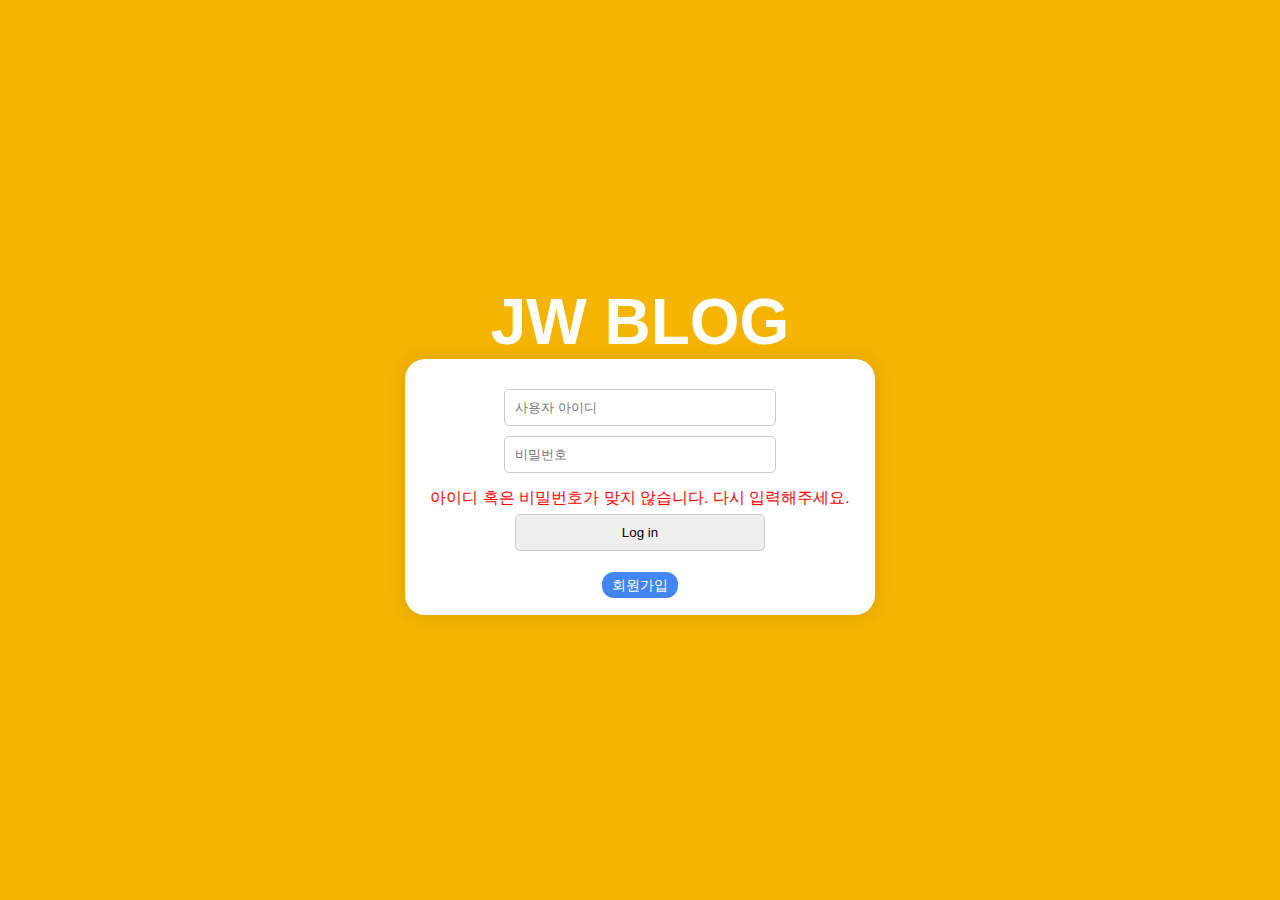
<file: blog/src/main/resources/templates/thymeleaf/login.html>
<!DOCTYPE html>
<html xmlns:th="http://www.thymeleaf.org">
<head>
    <title th:text="${site_title}">Default Title</title>
    <style>
        body {
            margin: 0;
            padding: 0;
            display: flex;
            justify-content: center;
            align-items: center;
            height: 100vh;
            background-color: #F4B400; /* 변경된 배경색 */
            font-family: 'Arial', sans-serif;
        }

        .login-container {
            background-color: white;
            border-radius: 20px;
            padding: 20px;
            text-align: center;
            box-shadow: 0 0 20px rgba(0, 0, 0, 0.1);
        }

        h1 {
            font-size: 2em;
            margin-bottom: 20px;
            color: #4285F4; /* Google 로고 색상 */
        }

        form {
            display: flex;
            margin: 5px;
            flex-direction: column;
            align-items: center;
        }

        input[type="text"],
        input[type="password"],
        input[type="submit"] {
            padding: 10px;
            margin: 5px 0;
            border: 1px solid #ccc;
            border-radius: 5px;
            width: 250px;
            transition: all 0.3s ease;
        }

        input[type="text"]:focus,
        input[type="password"]:focus,
        input[type="submit"]:focus {
            outline: none;
            border-color: #4285F4; /* Google 로고 색상 */
        }

        .error-message {
            color: #FF0000;
            margin-top: 10px;
        }

        /* 애니메이션 효과 */
        @keyframes wiggle {
            0% { transform: rotate(0); }
            25% { transform: rotate(5deg); }
            50% { transform: rotate(-5deg); }
            75% { transform: rotate(5deg); }
            100% { transform: rotate(0); }
        }

        .animate {
            animation: wiggle 1s infinite;
        }

        .animate-once {
            animation: wiggle 1s;
        }

        .animate-two {
            animation: wiggle 3s;
        }

        /* 추가 스타일 */
        #logo-container {
            display: flex;
            justify-content: center;
            align-items: center;
            font-size: 4em;
            font-weight: bold;
            color: #FFFFFF; /* 대비되는 색상으로 변경 */
        }

        .animated-text {
            animation: moveIn 3s infinite;
        }

        /* 에니메이션 수정 - J부터 나타나고 위에서 아래로 이동 */
        @keyframes moveIn {
            0% { transform: translateY(-10px); opacity: 0; }
            50% { transform: translateY(0); opacity: 1; }
            100% { transform: translateY(0); opacity: 1; }
        }

        /* 회원가입 버튼 스타일 */
        .signup-button {
            font-size: 14px;
            padding: 5px 10px;
            background-color: #4285F4;
            color: #fff;
            border: none;
            border-radius: 12px;
            cursor: pointer;
            transition: background-color 0.3s ease-in-out;
        }
    </style>
</head>
<body>
    <div class="animate-two">
        <div id="logo-container">
            <div class="animated-text">JW BLOG</div>
        </div>

        <div class="login-container"> <!-- 하얀색 박스로 감싸기 -->
            <form th:action="@{/login}" method="post" onsubmit="return checkPassword()">
                <!-- <input type="text" id="username" name="username" th:value="${username}" placeholder="ID"/>
                <input type="password" id="password" name="password" th:value="${password}" placeholder="PASSWORD"/> -->
                <input type="text" name="username" placeholder="사용자 아이디"/>
                <input type="password" name="password" placeholder="비밀번호"/>
                <div th:if="${loginError}" class="error-message animate">아이디 혹은 비밀번호가 맞지 않습니다. 다시 입력해주세요.</div>
                <input type="submit" value="Log in"/>
            </form>
                <!-- 회원가입 버튼을 추가하고 새 창으로 열기 -->
                <div style="text-align: center; margin-top: 20px;">
                <a th:href="@{/registration}" class="signup-button">회원가입</a>
            </div>
        </div>
    </div>
</body>
</html>
</file>
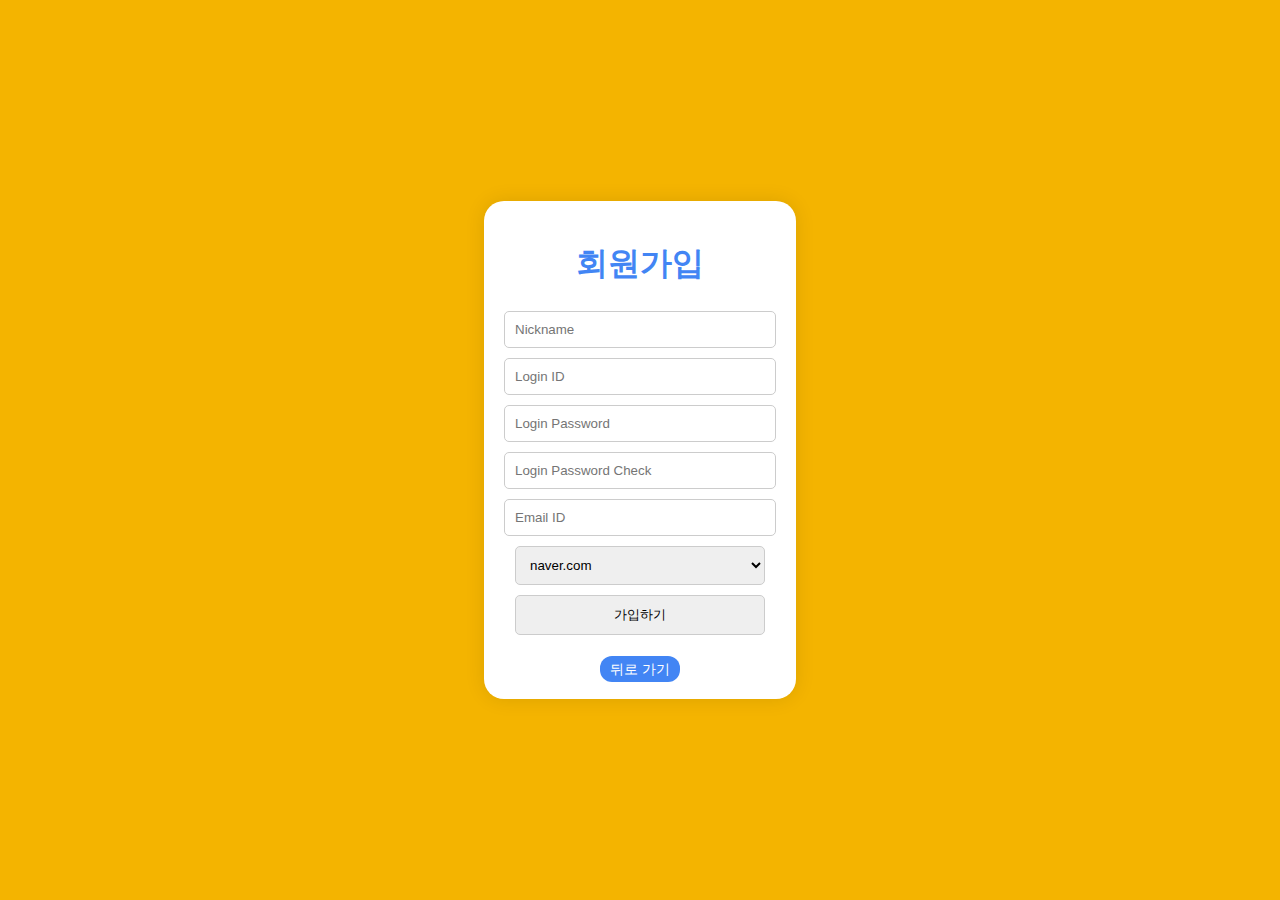
<file: blog/src/main/resources/templates/thymeleaf/registration.html>
<!DOCTYPE html>
<html xmlns:th="http://www.thymeleaf.org">
<head>
    <title th:text="${site_title}">회원가입</title>
    <style>
        body {
            margin: 0;
            padding: 0;
            display: flex;
            justify-content: center;
            align-items: center;
            height: 100vh;
            background-color: #F4B400;
            font-family: 'Arial', sans-serif;
        }

        .registration-container {
            background-color: white;
            border-radius: 20px;
            padding: 20px;
            text-align: center;
            box-shadow: 0 0 20px rgba(0, 0, 0, 0.1);
        }

        h1 {
            font-size: 2em;
            margin-bottom: 20px;
            color: #4285F4;
        }

        form {
            display: flex;
            flex-direction: column;
            align-items: center;
        }

        input[type="text"],
        input[type="password"],
        input[type="submit"] {
            padding: 10px;
            margin: 5px 0;
            border: 1px solid #ccc;
            border-radius: 5px;
            width: 250px;
            transition: all 0.3s ease;
        }

        input[type="text"]:focus,
        input[type="password"]:focus,
        input[type="submit"]:focus {
            outline: none;
            border-color: #4285F4;
        }

        select {
            padding: 10px;
            margin: 5px 0;
            border: 1px solid #ccc;
            border-radius: 5px;
            width: 250px;
            transition: all 0.3s ease;
        }

        .signup-button {
            font-size: 14px;
            padding: 5px 10px;
            background-color: #4285F4;
            color: #fff;
            border: none;
            border-radius: 12px;
            cursor: pointer;
            transition: background-color 0.3s ease-in-out;
        }

        .error-message {
            color: red;
        }
    </style>
</head>
<body>
    <div class="registration-container">
        <h1>회원가입</h1>
        <form th:action="@{/registration}" method="post" onsubmit="return validatePassword()">

            <input type="text" id="nickname" name="nickname" placeholder="Nickname"/>
            <input type="text" id="username" name="username" placeholder="Login ID"/>
            <input type="password" id="password" name="password" placeholder="Login Password" onblur="chkPW()"/>
            <input type="password" id="confirmPassword" name="confirmPassword" placeholder="Login Password Check" onblur="chkPW()"/>
            <div id="passwordError" class="error-message"></div>
            <input type="text" id="emailLocalPart" name="emailLocalPart" placeholder="Email ID" />
            <select id="emailDomain" name="emailDomain" onchange="checkCustomDomain()">
                <option value="naver.com">naver.com</option>
                <option value="gmail.com">gmail.com</option>
                <option value="yahoo.com">yahoo.com</option>
                <option value="kakao.com">kakao.com</option>
                <option value="custom">직접 입력</option>
                <!-- 다른 이메일 도메인 옵션 추가 -->
            </select>
            <input type="text" id="customEmailDomainInput" name="customEmailDomain" placeholder="직접 도메인 입력" style="display: none;" />

            <div id="inputError" class="error-message"></div>

            <input type="submit" value="가입하기"/>
            <div class="error-message" id="passwordError"></div>
        </form>
        <div style="text-align: center; margin-top: 20px;">
            <a th:href="@{/}" class="signup-button">뒤로 가기</a>
        </div>
    </div>
</body>
<script>
    function closeRegistration() {
        window.close();
    }

    function chkPW() {
        var pw = document.getElementById("password").value;
        var pwchk = document.getElementById("confirmPassword").value;
        var num = pw.match(/[0-9]/g);
        var eng = pw.match(/[a-zA-Z]/g);
        var spe = pw.match(/[`~!@#$%^&*|₩₩₩'₩";:₩/?]/g);
        var errorDiv = document.getElementById("passwordError");

        if (pw.length < 10 || pw.length > 20) {
            errorDiv.textContent = "비밀번호는 10자리에서 20자리 사이로 입력해주세요.";
        } else if (pw !== pwchk) {
            errorDiv.textContent = "비밀번호가 일치하지 않습니다.";
        } else if (pw.includes(" ")) {
            errorDiv.textContent = "비밀번호에 공백을 포함할 수 없습니다.";
        } else if ((num === null || eng === null) || spe === null) {
            errorDiv.textContent = "비밀번호는 영문, 숫자, 또는 특수문자 중 2가지 이상을 혼합하여 입력해주세요.";
        } else {
            errorDiv.textContent = "";
            return true;
        }
        return false;
    }

    function checkCustomDomain() {
        var emailDomainSelect = document.getElementById("emailDomain");
        var customEmailDomainInput = document.getElementById("customEmailDomainInput");

        if (emailDomainSelect.value === "custom") {
            customEmailDomainInput.style.display = "block";
        } else {
            customEmailDomainInput.style.display = "none";
        }
    }

    function validatePassword() {
        passwordError.textContent = "";
        alert("회원가입이 성공적으로 이루어졌습니다.");
        return true;
    }

</script>

</html>
</file>
